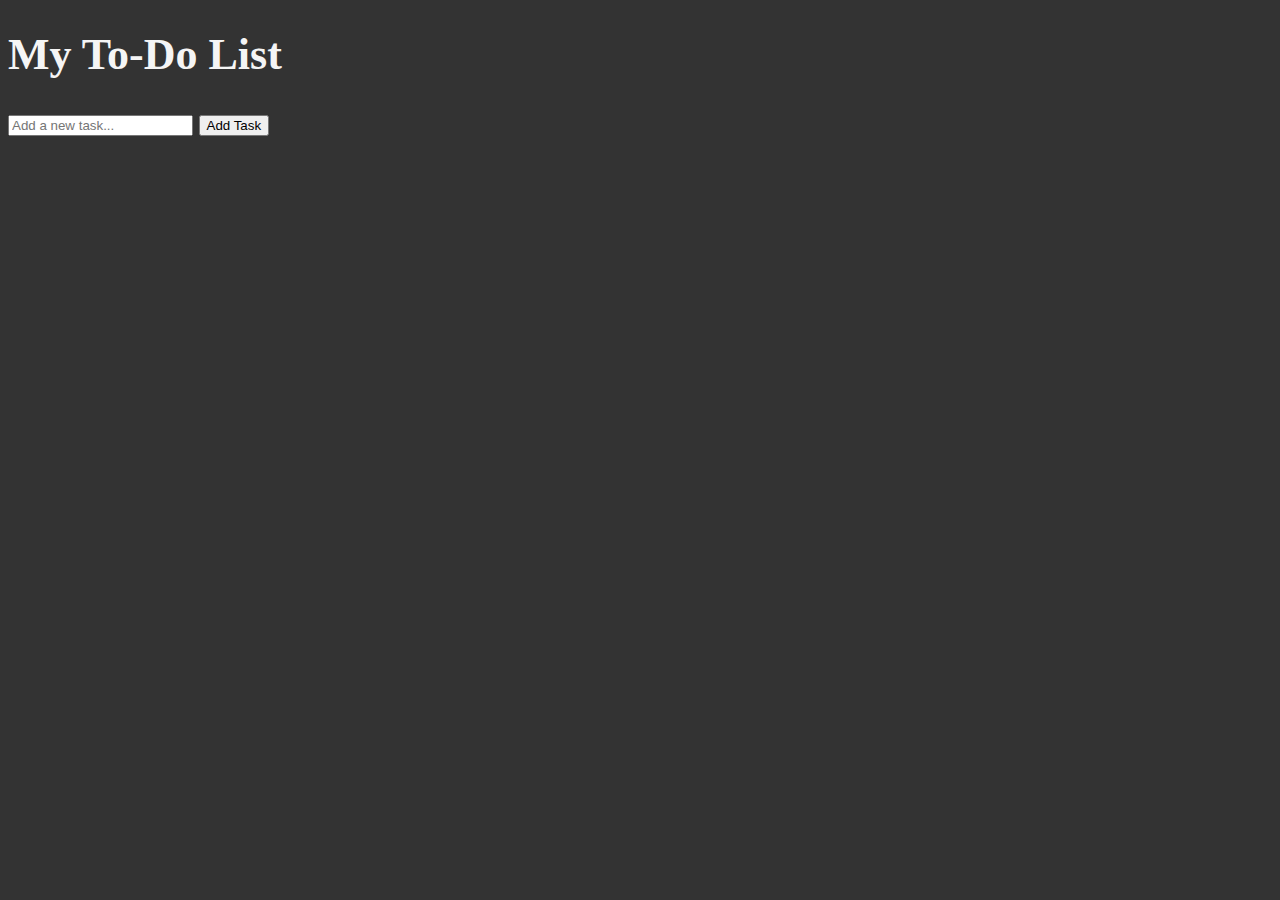
<file: To do list/index.html>
<!DOCTYPE html>
<html lang ="en">
    <head>
        <meta charset="UTF-8">
        <meta name="author" content="Gul Akhm">
        <meta name="description" content="There is the things which helps me to code">
        <title> My to do list</title>
        <link rel="icon" href="image.png" type="image/x-icon">
        <link rel="stylesheet" href="main.css">
    </head>
    <body>
        <div class="container">
          <h1>My To-Do List</h1>
          <div class="input-section">
            <input type="text" id="task-input" placeholder="Add a new task...">
            <button id="add-task-btn">Add Task</button>
          </div>
          <ul id="task-list"></ul>
        </div>
        <script src="script.js"></script>
      </body>
      </html>
</file>
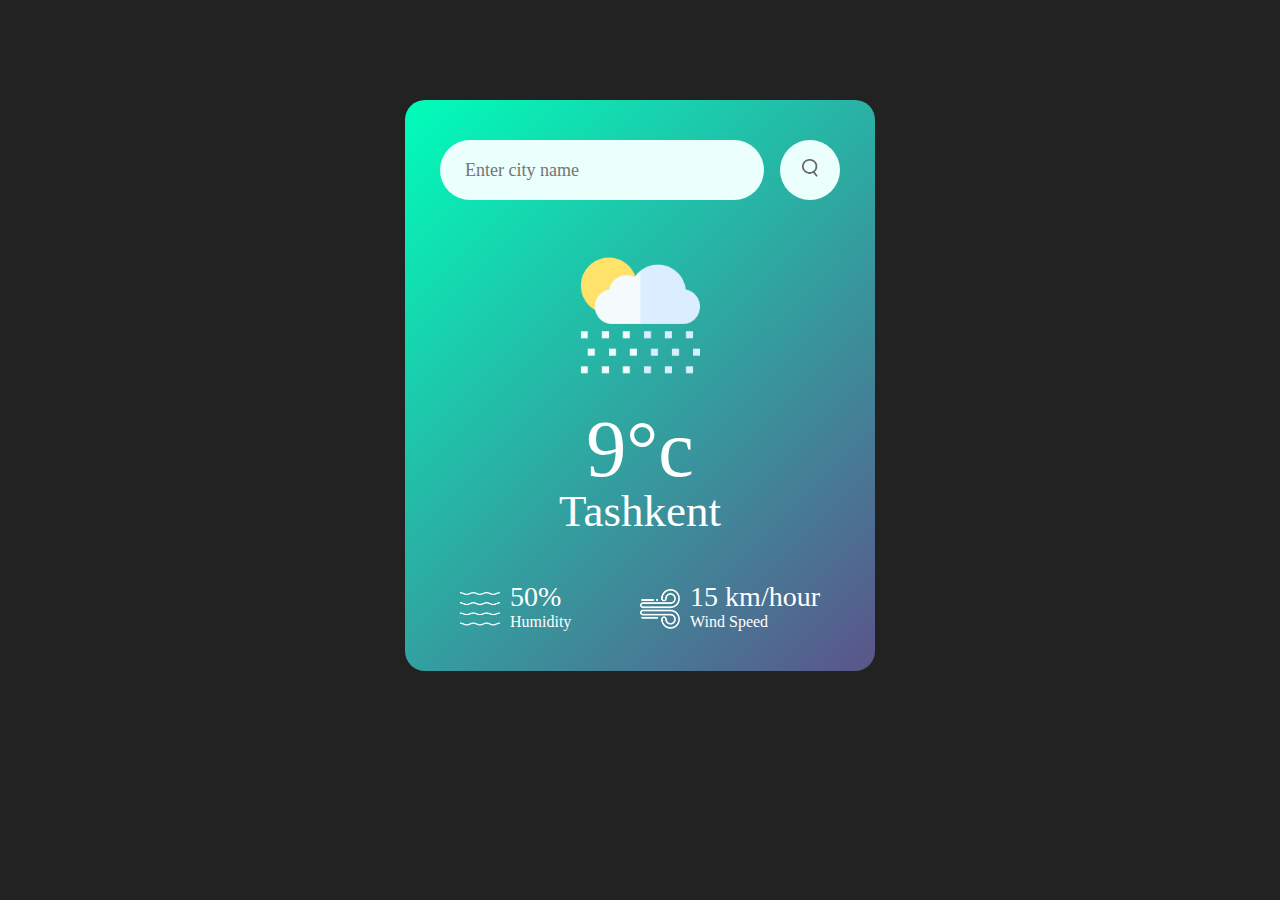
<file: Whether app/index.html>
<!DOCTYPE html>
<html>
    <head>
        <meta name="viewport" content="width=device-width, initial-scale=1.0">
        <link rel="icon" type="image/png" href="images/favicon.png">

        <title>Weather App</title>
        <link rel="stylesheet" href="styles.css">
    </head>
    <body>
        <div class="card">
            <div class="search">
                <input type="text" placeholder="Enter city name" spellcheck="false">
                <button><img src="images/search.png" alt="Search"></button>
            </div>
            <div class="whether">
                <img src="images/rain.png" class="whether-icon" alt="Weather Icon">
                <h1 class="temp">9°c</h1>
                <h2 class="city">Tashkent</h2>
                <div class="details">
                    <div class="col">
                        <img src="images/humidity.png" alt="Humidity">
                        <div>
                            <p class="humidity">50%</p>
                            <p>Humidity</p>
                        </div>
                    </div>
                    <div class="col">
                        <img src="images/wind.png" alt="Wind">
                        <div>
                            <p class="wind">15 km/hour</p>
                            <p>Wind Speed</p>
                        </div>
                    </div>
                </div>
            </div>
        </div>
        <script>
            const apiKey = "67b3170dcf6950b8c4343d6c225c7c2f";
            const apiUrl = "https://api.openweathermap.org/data/2.5/weather?units=metric&q=";
            const searchBox = document.querySelector(".search input");
            const searchBtn = document.querySelector(".search button");
            const weatherIcon =document.querySelector(".weather-icon");

            async function checkWeather(city) {
    try {
        const response = await fetch(`${apiUrl}${city}&appid=${apiKey}`);
        if (!response.ok) {
            throw new Error("City not found");
        }
        const data = await response.json();

        document.querySelector(".temp").innerText = `${Math.round(data.main.temp)}°c`;
        document.querySelector(".city").innerText = data.name;
        document.querySelector(".humidity").innerText = `${data.main.humidity}%`;
        document.querySelector(".wind").innerText = `${data.wind.speed} km/h`;

        if (data.weather[0].main == "Clouds") {
            weatherIcon.src = "images/clouds.png";
        } else if (data.weather[0].main == "Clear") {
            weatherIcon.src = "images/clear.png";
        } else if (data.weather[0].main == "Rain") {
            weatherIcon.src = "images/rain.png";
        } else if (data.weather[0].main == "Drizzle") {
            weatherIcon.src = "images/drizzle.png";
        } else if (data.weather[0].main == "Mist") {
            weatherIcon.src = "images/mist.png";
        }
    } catch (error) {
        alert("Error: " + error.message);
    }
}


            // Event listener for the search button
            searchBtn.addEventListener("click", () => {
                const city = searchBox.value.trim();
                if (city) {
                    checkWeather(city);
                }
            });

            // Initial call with default city
            checkWeather("Tashkent");
        </script>
    </body>
</html>
</file>
<file: To do list/main.css>
html{
    font-size: 22px;
}
body{
    background-color: #333;
    color:whitesmoke;
}
</file>
<file: Whether app/styles.css>
*{
    margin:0;
    padding:0;
    font-family: 'Poppins', 'sans-serif';
    box-sizing: border-box;
}
body{
    background: #222; 
}
.card{
   width: 90%;
   max-width: 470px;
   background: linear-gradient(135deg, #00feba, #5b548a);
    color:#fff;
    margin : 100px auto 0;
    border-radius: 20px;
    padding: 40px 35px;
    text-align: center;
}
.search{
    width: 100%;
    display: flex;
    align-items: center;
    justify-content: space-between;
}
.search input{
    border:0;
    outline:0;
    background: #ebfffc;
    color: #555;
    padding: 10px 25px;
    height: 60px;
    border-radius: 30px;
    flex:1;
    margin-right: 16px;
    font-size: 18px;
}
.search button{
    border:0;
    outline:0;
    background: #ebfffc;
    border-radius: 50%;
    width: 60px;
    height: 60px;
    cursor: pointer;
}
.search button img{
    width:16px;  
}
.whether-icon{
    width: 170px;
    margin-top: 30px;
}
.whether h1{
    font-size: 80px;
    font-weight: 500;
}
.whether h2{
    font-size: 45px;
    font-weight: 400;
    margin-top: -10px;
}
.details {
    display: flex;
    align-items: center;
    justify-content: space-between;
    padding: 0 20px;
    margin-top: 50px;
}
.col{
    display: flex;
    align-items: center;
    text-align: left;  
}
.col img{
   width: 40px;
    margin-right: 10px ;
}
.humidity, .wind{
    font-size: 28px;
    margin-top: -6px;
}
</file>
